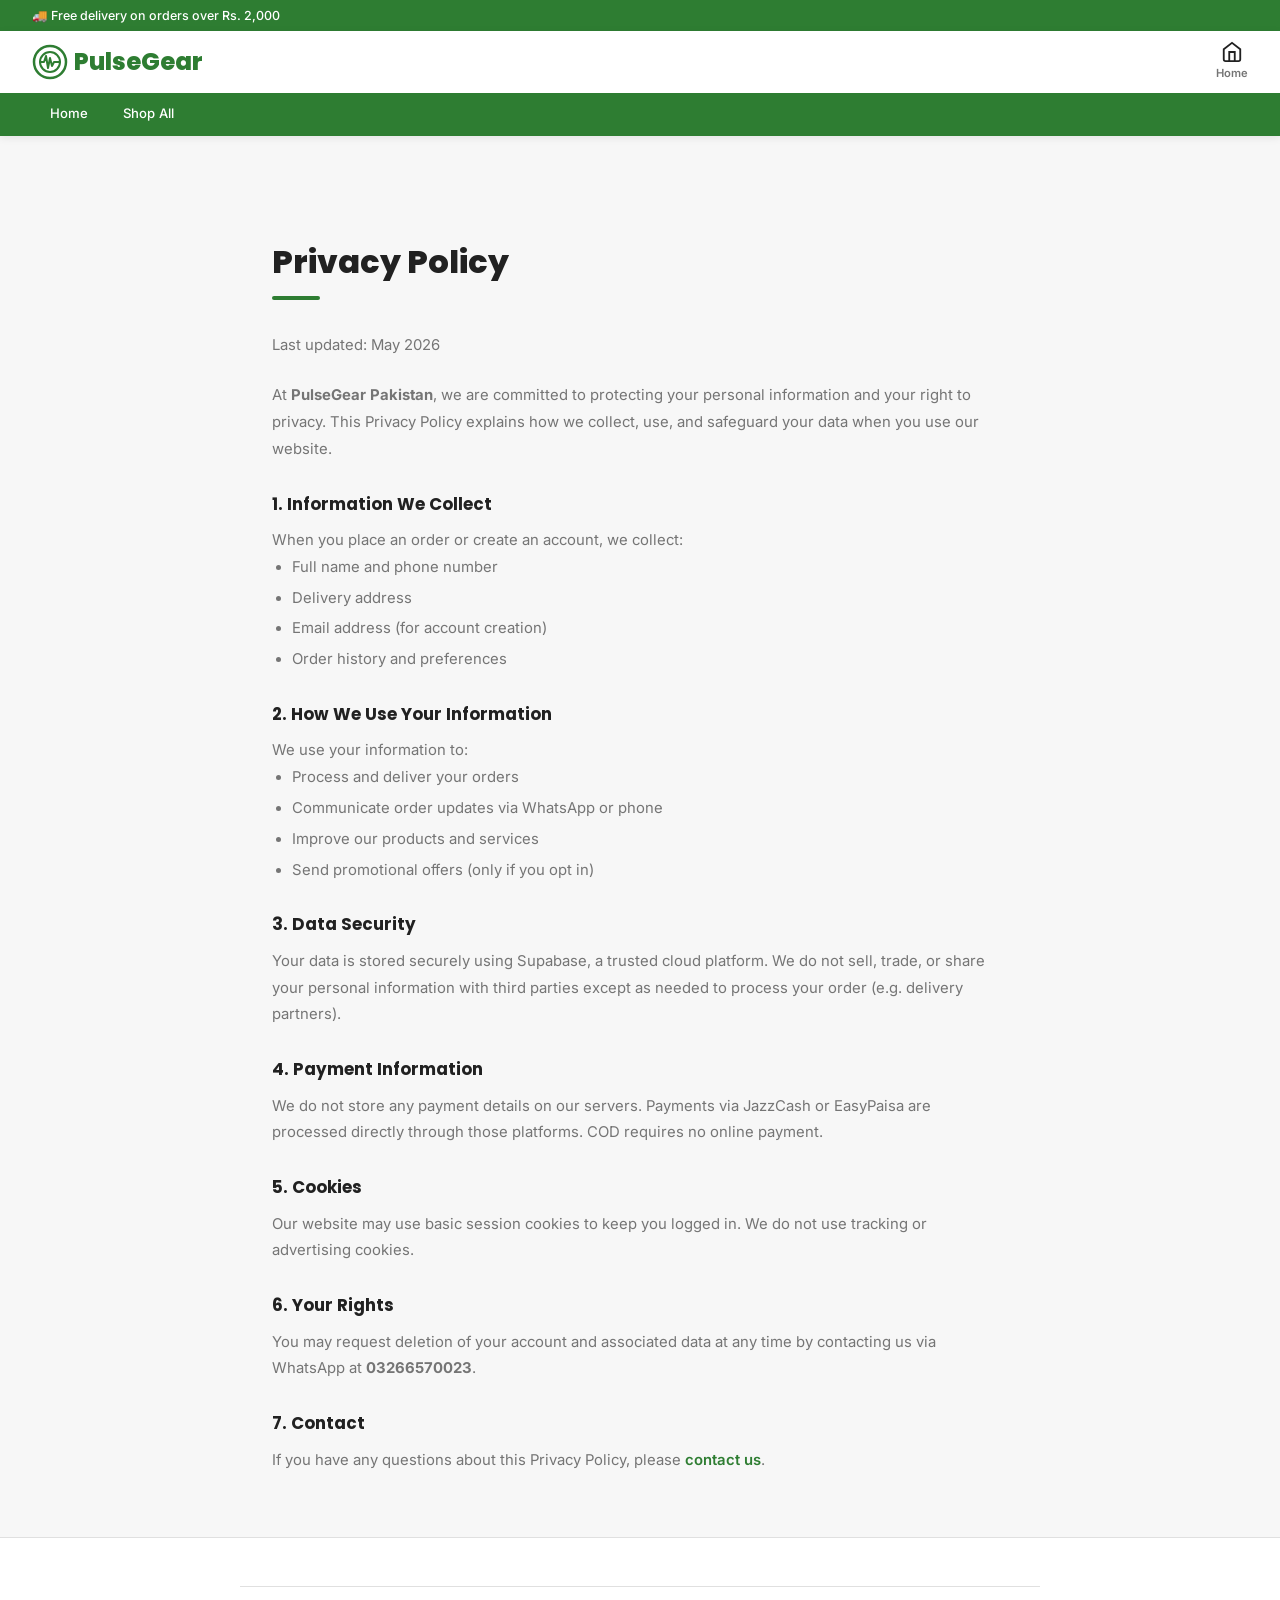
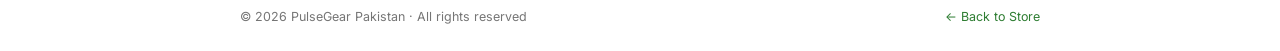
<file: css/privacy.html>
<!DOCTYPE html>
<html lang="en">
<head>
<meta charset="UTF-8"/><meta name="viewport" content="width=device-width,initial-scale=1.0"/>
<title>Privacy Policy — PulseGear</title>
<link rel="stylesheet" href="../css/style.css"/>
<style>
.info-page { max-width: 800px; margin: 0 auto; padding: 100px 2rem 4rem }
.info-page h1 { font-family: var(--F1); font-size: 2rem; font-weight: 800; color: var(--text); margin-bottom: .5rem }
.hero-line { width: 48px; height: 4px; background: var(--green); border-radius: 2px; margin-bottom: 2rem }
.info-page h2 { font-family: var(--F1); font-size: 1.05rem; font-weight: 700; color: var(--text); margin: 1.75rem 0 .6rem }
.info-page p, .info-page li { font-size: .93rem; color: var(--mute); line-height: 1.8 }
.info-page ul { padding-left: 1.25rem; margin-bottom: 1rem }
.info-page li { margin-bottom: .25rem }
.last-updated { font-size: .8rem; color: var(--mute2); margin-bottom: 1.5rem }
</style>
</head>
<body>
<div class="topbar"><span>🚚 Free delivery on orders over Rs. 2,000</span></div>
<nav id="navbar">
  <div class="nav-inner">
    <a class="nav-logo" href="../index.html">
      <svg class="logo-icon" viewBox="0 0 36 36" fill="none"><circle cx="18" cy="18" r="16" stroke="#2e7d32" stroke-width="2.5"/><circle cx="18" cy="18" r="10" stroke="#2e7d32" stroke-width="2"/><polyline points="8,18 12,18 14,12 16,24 18,14 20,22 22,18 28,18" fill="none" stroke="#2e7d32" stroke-width="2" stroke-linecap="round" stroke-linejoin="round"/></svg>
      PulseGear
    </a>
    <div class="nav-actions" style="margin-left:auto">
      <a href="../index.html" class="nav-action"><svg viewBox="0 0 24 24" fill="none" stroke-width="2" stroke-linecap="round"><path d="M3 9l9-7 9 7v11a2 2 0 0 1-2 2H5a2 2 0 0 1-2-2z"/><polyline points="9 22 9 12 15 12 15 22"/></svg><span>Home</span></a>
    </div>
  </div>
  <div class="menu-bar"><div class="menu-bar-inner"><div class="menu-links"><a href="../index.html">Home</a><a href="../index.html#products-section">Shop All</a></div></div></div>
</nav>

<div class="info-page">
  <h1>Privacy Policy</h1>
  <div class="hero-line"></div>
  <p class="last-updated">Last updated: May 2026</p>

  <p>At <strong>PulseGear Pakistan</strong>, we are committed to protecting your personal information and your right to privacy. This Privacy Policy explains how we collect, use, and safeguard your data when you use our website.</p>

  <h2>1. Information We Collect</h2>
  <p>When you place an order or create an account, we collect:</p>
  <ul>
    <li>Full name and phone number</li>
    <li>Delivery address</li>
    <li>Email address (for account creation)</li>
    <li>Order history and preferences</li>
  </ul>

  <h2>2. How We Use Your Information</h2>
  <p>We use your information to:</p>
  <ul>
    <li>Process and deliver your orders</li>
    <li>Communicate order updates via WhatsApp or phone</li>
    <li>Improve our products and services</li>
    <li>Send promotional offers (only if you opt in)</li>
  </ul>

  <h2>3. Data Security</h2>
  <p>Your data is stored securely using Supabase, a trusted cloud platform. We do not sell, trade, or share your personal information with third parties except as needed to process your order (e.g. delivery partners).</p>

  <h2>4. Payment Information</h2>
  <p>We do not store any payment details on our servers. Payments via JazzCash or EasyPaisa are processed directly through those platforms. COD requires no online payment.</p>

  <h2>5. Cookies</h2>
  <p>Our website may use basic session cookies to keep you logged in. We do not use tracking or advertising cookies.</p>

  <h2>6. Your Rights</h2>
  <p>You may request deletion of your account and associated data at any time by contacting us via WhatsApp at <strong>03266570023</strong>.</p>

  <h2>7. Contact</h2>
  <p>If you have any questions about this Privacy Policy, please <a href="contact.html" style="color:var(--green);font-weight:600">contact us</a>.</p>
</div>

<footer>
  <div class="footer-bottom" style="max-width:800px;margin:0 auto">
    <span>© 2026 PulseGear Pakistan · All rights reserved</span>
    <a href="../index.html" style="color:var(--green)">← Back to Store</a>
  </div>
</footer>
</body>
</html>
</file>
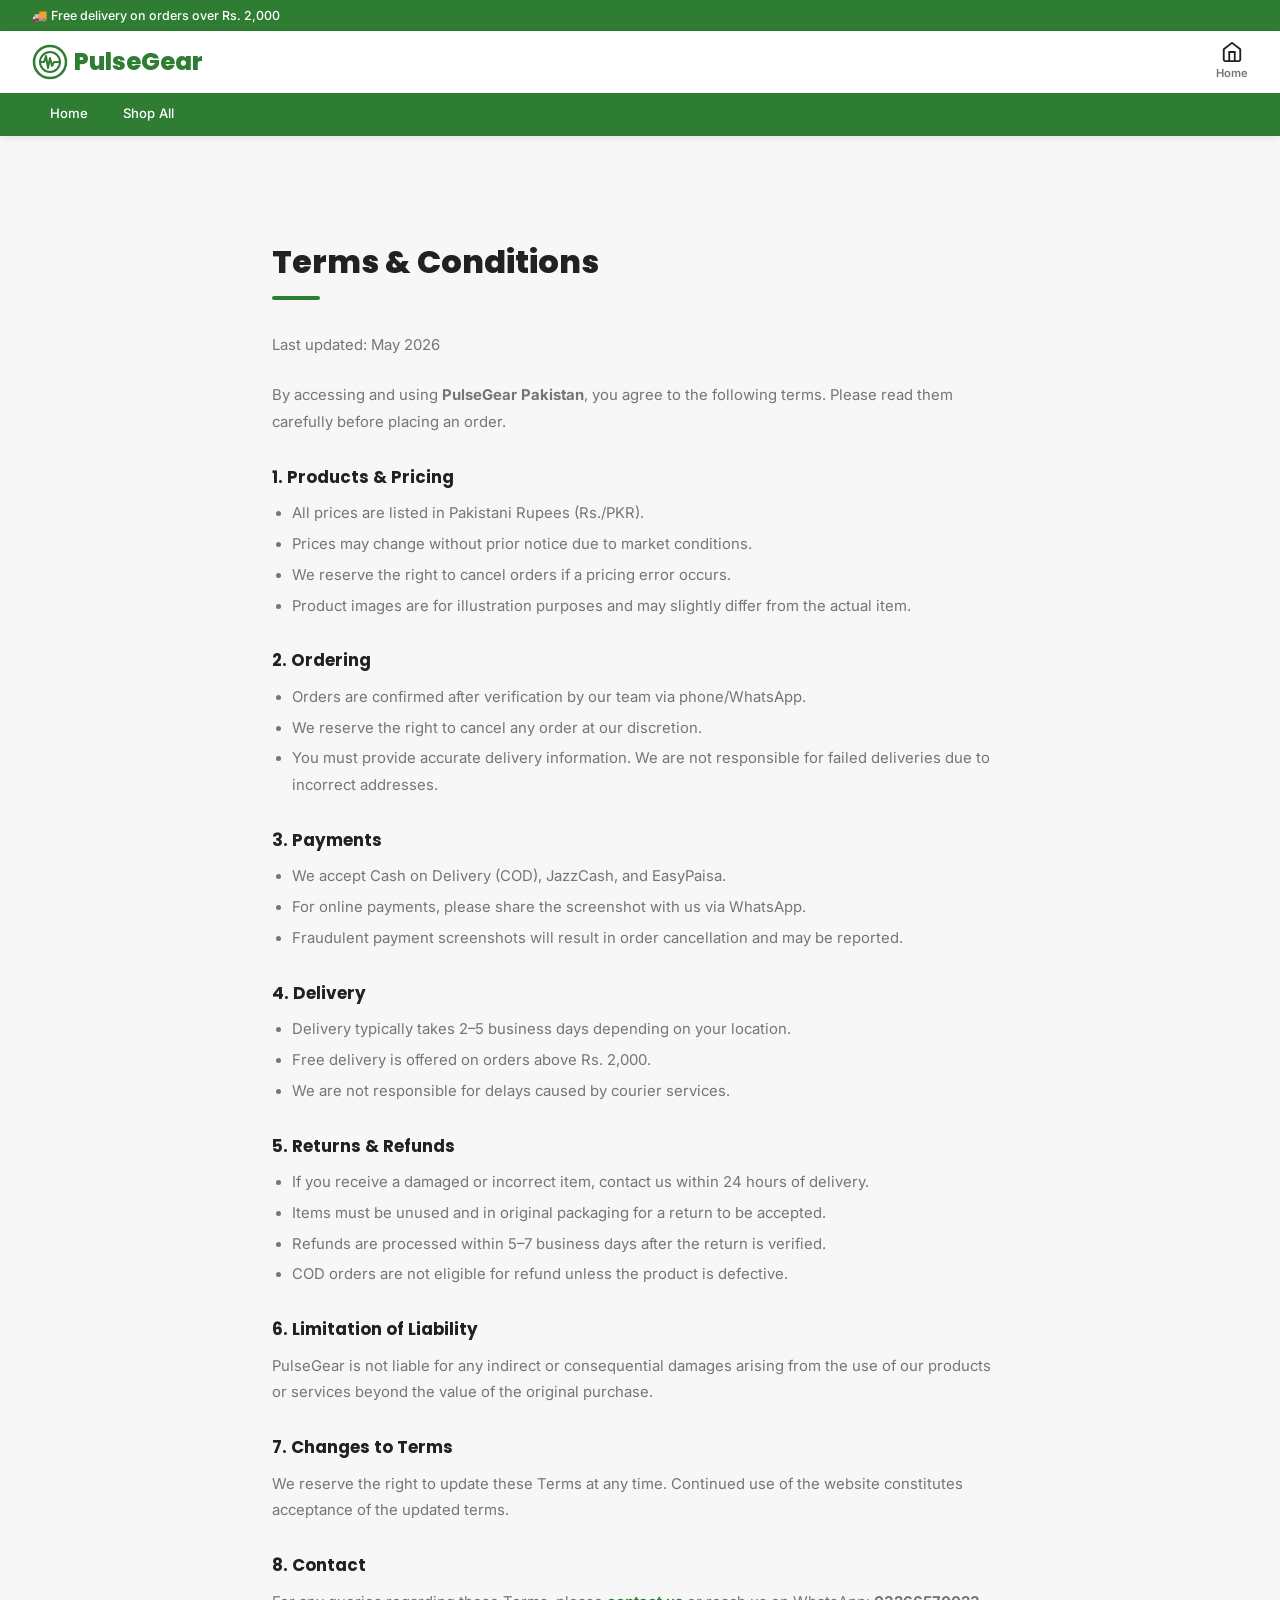
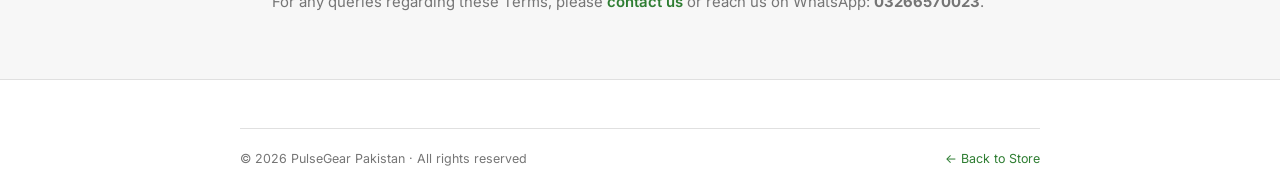
<file: css/terms.html>
<!DOCTYPE html>
<html lang="en">
<head>
<meta charset="UTF-8"/><meta name="viewport" content="width=device-width,initial-scale=1.0"/>
<title>Terms & Conditions — PulseGear</title>
<link rel="stylesheet" href="../css/style.css"/>
<style>
.info-page { max-width: 800px; margin: 0 auto; padding: 100px 2rem 4rem }
.info-page h1 { font-family: var(--F1); font-size: 2rem; font-weight: 800; color: var(--text); margin-bottom: .5rem }
.hero-line { width: 48px; height: 4px; background: var(--green); border-radius: 2px; margin-bottom: 2rem }
.info-page h2 { font-family: var(--F1); font-size: 1.05rem; font-weight: 700; color: var(--text); margin: 1.75rem 0 .6rem }
.info-page p, .info-page li { font-size: .93rem; color: var(--mute); line-height: 1.8 }
.info-page ul { padding-left: 1.25rem; margin-bottom: 1rem }
.info-page li { margin-bottom: .25rem }
.last-updated { font-size: .8rem; color: var(--mute2); margin-bottom: 1.5rem }
</style>
</head>
<body>
<div class="topbar"><span>🚚 Free delivery on orders over Rs. 2,000</span></div>
<nav id="navbar">
  <div class="nav-inner">
    <a class="nav-logo" href="../index.html">
      <svg class="logo-icon" viewBox="0 0 36 36" fill="none"><circle cx="18" cy="18" r="16" stroke="#2e7d32" stroke-width="2.5"/><circle cx="18" cy="18" r="10" stroke="#2e7d32" stroke-width="2"/><polyline points="8,18 12,18 14,12 16,24 18,14 20,22 22,18 28,18" fill="none" stroke="#2e7d32" stroke-width="2" stroke-linecap="round" stroke-linejoin="round"/></svg>
      PulseGear
    </a>
    <div class="nav-actions" style="margin-left:auto">
      <a href="../index.html" class="nav-action"><svg viewBox="0 0 24 24" fill="none" stroke-width="2" stroke-linecap="round"><path d="M3 9l9-7 9 7v11a2 2 0 0 1-2 2H5a2 2 0 0 1-2-2z"/><polyline points="9 22 9 12 15 12 15 22"/></svg><span>Home</span></a>
    </div>
  </div>
  <div class="menu-bar"><div class="menu-bar-inner"><div class="menu-links"><a href="../index.html">Home</a><a href="../index.html#products-section">Shop All</a></div></div></div>
</nav>

<div class="info-page">
  <h1>Terms &amp; Conditions</h1>
  <div class="hero-line"></div>
  <p class="last-updated">Last updated: May 2026</p>

  <p>By accessing and using <strong>PulseGear Pakistan</strong>, you agree to the following terms. Please read them carefully before placing an order.</p>

  <h2>1. Products & Pricing</h2>
  <ul>
    <li>All prices are listed in Pakistani Rupees (Rs./PKR).</li>
    <li>Prices may change without prior notice due to market conditions.</li>
    <li>We reserve the right to cancel orders if a pricing error occurs.</li>
    <li>Product images are for illustration purposes and may slightly differ from the actual item.</li>
  </ul>

  <h2>2. Ordering</h2>
  <ul>
    <li>Orders are confirmed after verification by our team via phone/WhatsApp.</li>
    <li>We reserve the right to cancel any order at our discretion.</li>
    <li>You must provide accurate delivery information. We are not responsible for failed deliveries due to incorrect addresses.</li>
  </ul>

  <h2>3. Payments</h2>
  <ul>
    <li>We accept Cash on Delivery (COD), JazzCash, and EasyPaisa.</li>
    <li>For online payments, please share the screenshot with us via WhatsApp.</li>
    <li>Fraudulent payment screenshots will result in order cancellation and may be reported.</li>
  </ul>

  <h2>4. Delivery</h2>
  <ul>
    <li>Delivery typically takes 2–5 business days depending on your location.</li>
    <li>Free delivery is offered on orders above Rs. 2,000.</li>
    <li>We are not responsible for delays caused by courier services.</li>
  </ul>

  <h2>5. Returns & Refunds</h2>
  <ul>
    <li>If you receive a damaged or incorrect item, contact us within 24 hours of delivery.</li>
    <li>Items must be unused and in original packaging for a return to be accepted.</li>
    <li>Refunds are processed within 5–7 business days after the return is verified.</li>
    <li>COD orders are not eligible for refund unless the product is defective.</li>
  </ul>

  <h2>6. Limitation of Liability</h2>
  <p>PulseGear is not liable for any indirect or consequential damages arising from the use of our products or services beyond the value of the original purchase.</p>

  <h2>7. Changes to Terms</h2>
  <p>We reserve the right to update these Terms at any time. Continued use of the website constitutes acceptance of the updated terms.</p>

  <h2>8. Contact</h2>
  <p>For any queries regarding these Terms, please <a href="contact.html" style="color:var(--green);font-weight:600">contact us</a> or reach us on WhatsApp: <strong>03266570023</strong>.</p>
</div>

<footer>
  <div class="footer-bottom" style="max-width:800px;margin:0 auto">
    <span>© 2026 PulseGear Pakistan · All rights reserved</span>
    <a href="../index.html" style="color:var(--green)">← Back to Store</a>
  </div>
</footer>
</body>
</html>
</file>
<file: css/style.css>
@import url('https://fonts.googleapis.com/css2?family=Inter:wght@400;500;600;700;800&family=Poppins:wght@400;500;600;700;800&display=swap');
 
/* ============ RESET & TOKENS ============ */
*, *::before, *::after { box-sizing: border-box; margin: 0; padding: 0 }
:root {
  --green:   #2e7d32;
  --green2:  #388e3c;
  --green-l: #e8f5e9;
  --red:     #e53935;
  --red-l:   #ffebee;
  --orange:  #fb8c00;
  --white:   #ffffff;
  --off:     #f7f7f7;
  --border:  #e0e0e0;
  --text:    #212121;
  --mute:    #757575;
  --mute2:   #9e9e9e;
  --card:    #ffffff;
  --F1: 'Poppins', sans-serif;
  --F2: 'Inter', sans-serif;
  --radius: 8px;
  --shadow: 0 2px 12px rgba(0,0,0,.08);
  --shadow-md: 0 4px 20px rgba(0,0,0,.12);
}
html { scroll-behavior: smooth; background: var(--off) }
body { font-family: var(--F2); color: var(--text); background: var(--off); line-height: 1.6; overflow-x: hidden; -webkit-font-smoothing: antialiased }
a { color: inherit; text-decoration: none }
img { max-width: 100%; display: block }
button { font: inherit; cursor: pointer; border: none; background: none }
::selection { background: var(--green); color: #fff }
 
/* ============ TOP BAR ============ */
.topbar {
  background: var(--green);
  color: #fff;
  font-size: .78rem;
  font-weight: 500;
  padding: .35rem 2rem;
  display: flex;
  align-items: center;
  justify-content: space-between;
  font-family: var(--F2);
}
.topbar a { color: #fff; opacity: .9 }
.topbar a:hover { opacity: 1 }
 
/* ============ NAV ============ */
nav#navbar {
  position: sticky; top: 0; z-index: 1000;
  background: var(--white);
  border-bottom: 2px solid var(--green);
  box-shadow: 0 2px 8px rgba(0,0,0,.08);
}
.nav-inner {
  max-width: 1280px; margin: 0 auto;
  display: flex; align-items: center;
  padding: .6rem 2rem; gap: 1.5rem;
}
.nav-logo {
  font-family: var(--F1); font-size: 1.5rem; font-weight: 800;
  color: var(--green); flex-shrink: 0; display: flex; align-items: center; gap: .4rem;
  text-decoration: none;
}
.nav-logo .logo-icon { width: 36px; height: 36px; flex-shrink: 0 }
 
/* Search bar */
.nav-search {
  flex: 1; display: flex; max-width: 560px;
  border: 2px solid var(--green); border-radius: var(--radius); overflow: hidden;
}
.nav-search input {
  flex: 1; padding: .55rem 1rem; font-family: var(--F2); font-size: .9rem;
  border: none; outline: none; color: var(--text);
}
.nav-search button {
  background: var(--green); color: #fff; padding: 0 1.1rem;
  font-size: 1rem; cursor: pointer; transition: background .2s;
  display: flex; align-items: center;
}
.nav-search button:hover { background: var(--green2) }
 
/* Nav right actions */
.nav-actions {
  display: flex; align-items: center; gap: 1.25rem; flex-shrink: 0;
}
.nav-action {
  display: flex; flex-direction: column; align-items: center;
  gap: .15rem; cursor: pointer; position: relative;
  font-size: .7rem; font-weight: 600; color: var(--mute);
  text-decoration: none; transition: color .2s;
}
.nav-action svg { width: 22px; height: 22px; stroke: var(--text) }
.nav-action:hover { color: var(--green) }
.nav-action:hover svg { stroke: var(--green) }
.nav-badge {
  position: absolute; top: -5px; right: -5px;
  background: var(--green); color: #fff;
  font-size: .6rem; font-weight: 700;
  border-radius: 50%; width: 16px; height: 16px;
  display: flex; align-items: center; justify-content: center;
}
.nav-cart-total {
  font-size: .72rem; font-weight: 700; color: var(--text);
}
.nav-user-info { font-size: .72rem; color: var(--text); font-weight: 600 }
 
/* Green menu bar */
.menu-bar {
  background: var(--green);
  max-width: 100%;
}
.menu-bar-inner {
  max-width: 1280px; margin: 0 auto;
  display: flex; align-items: center;
  padding: 0 2rem;
}
.menu-toggle {
  display: flex; align-items: center; gap: .5rem;
  color: #fff; font-size: .85rem; font-weight: 600;
  padding: .65rem 1.1rem; cursor: pointer;
  border-right: 1px solid rgba(255,255,255,.2);
  font-family: var(--F2);
}
.menu-toggle svg { width: 18px; height: 18px; stroke: #fff }
.menu-links {
  display: flex; align-items: center; gap: 0;
}
.menu-links a {
  color: #fff; font-size: .82rem; font-weight: 500;
  padding: .65rem 1.1rem; transition: background .2s;
  display: block;
}
.menu-links a:hover { background: rgba(255,255,255,.15) }
 
/* Call now badge */
.call-badge {
  margin-left: auto;
  background: #fff; color: var(--green);
  font-size: .82rem; font-weight: 700;
  padding: .45rem 1.1rem; border-radius: 4px;
  display: flex; align-items: center; gap: .4rem;
}
.call-badge svg { width: 14px; height: 14px; stroke: var(--green) }
 
/* ============ HERO SLIDER ============ */
.hero-slider {
  position: relative; overflow: hidden;
  background: var(--off); width: 100%;
}
.slider-track {
  display: flex; transition: transform .5s ease;
  width: 100%;
}
.slide {
  min-width: 100%; width: 100%; flex-shrink: 0;
  position: relative;
  background: linear-gradient(120deg, #e3f2fd 0%, #e8f5e9 100%);
  min-height: 380px; display: flex; align-items: center;
  padding: 2.5rem 4rem; overflow: hidden;
  box-sizing: border-box;
}
.slide-content { max-width: 480px; z-index: 2; position: relative }
.slide-tag {
  display: inline-block; background: var(--green); color: #fff;
  font-size: .72rem; font-weight: 700; letter-spacing: .08em;
  padding: .3rem .8rem; border-radius: 4px; margin-bottom: 1rem;
  text-transform: uppercase;
}
.slide h2 {
  font-family: var(--F1); font-size: clamp(1.8rem, 4vw, 2.8rem);
  font-weight: 800; color: var(--text); line-height: 1.2; margin-bottom: .75rem;
}
.slide h2 span { color: var(--green) }
.slide p { font-size: .95rem; color: var(--mute); margin-bottom: 1.5rem }
.slide-img {
  position: absolute; right: 4rem; top: 50%;
  transform: translateY(-50%);
  width: clamp(200px, 35%, 360px);
  height: auto; z-index: 1;
  filter: drop-shadow(0 16px 32px rgba(0,0,0,.15));
  animation: slideFloat 4s ease-in-out infinite;
}
@keyframes slideFloat {
  0%,100% { transform: translateY(-50%) translateY(0) }
  50%      { transform: translateY(-50%) translateY(-12px) }
}
.slider-btn {
  position: absolute; top: 50%; transform: translateY(-50%);
  background: rgba(255,255,255,.9); border: 1px solid var(--border);
  width: 40px; height: 40px; border-radius: 50%;
  display: flex; align-items: center; justify-content: center;
  cursor: pointer; z-index: 10; transition: all .2s; box-shadow: var(--shadow);
}
.slider-btn:hover { background: var(--green); color: #fff }
.slider-btn svg { width: 18px; height: 18px; stroke: currentColor }
.slider-prev { left: 1rem }
.slider-next { right: 1rem }
.slider-dots {
  position: absolute; bottom: 1rem; left: 50%; transform: translateX(-50%);
  display: flex; gap: .5rem;
}
.slider-dot {
  width: 8px; height: 8px; border-radius: 50%;
  background: rgba(0,0,0,.2); cursor: pointer; transition: all .3s;
}
.slider-dot.active { background: var(--green); width: 24px; border-radius: 4px }
 
/* Shop Now button */
.btn-shop {
  display: inline-flex; align-items: center; gap: .5rem;
  background: var(--green); color: #fff;
  font-family: var(--F1); font-size: .88rem; font-weight: 700;
  padding: .75rem 1.75rem; border-radius: var(--radius);
  border: none; cursor: pointer; transition: all .25s;
  box-shadow: 0 4px 14px rgba(46,125,50,.35);
}
.btn-shop:hover { background: var(--green2); transform: translateY(-2px); box-shadow: 0 6px 20px rgba(46,125,50,.4) }
.btn-shop svg { width: 16px; height: 16px; stroke: #fff }
 
/* ============ CATEGORIES SECTION ============ */
.section {
  max-width: 1280px; margin: 0 auto; padding: 2rem 2rem;
}
.section-title {
  font-family: var(--F1); font-size: 1.3rem; font-weight: 700;
  color: var(--text); margin-bottom: 1.25rem;
  padding-bottom: .6rem; border-bottom: 2px solid var(--green);
  display: flex; align-items: center; justify-content: space-between;
}
.section-title a {
  font-size: .8rem; font-weight: 600; color: var(--green);
  font-family: var(--F2);
}
.section-title a:hover { text-decoration: underline }
 
.cat-grid {
  display: grid;
  grid-template-columns: repeat(auto-fill, minmax(130px, 1fr));
  gap: 1rem;
}
.cat-card {
  background: var(--white); border: 1px solid var(--border);
  border-radius: var(--radius); padding: 1.1rem .75rem;
  display: flex; flex-direction: column; align-items: center; gap: .6rem;
  cursor: pointer; transition: all .25s; text-align: center;
  box-shadow: var(--shadow);
}
.cat-card:hover {
  border-color: var(--green); transform: translateY(-4px);
  box-shadow: 0 8px 24px rgba(46,125,50,.15);
}
.cat-card.active { border-color: var(--green); background: var(--green-l) }
.cat-card-img {
  width: 72px; height: 72px; border-radius: 50%;
  object-fit: cover; background: var(--green-l);
  display: flex; align-items: center; justify-content: center;
  font-size: 2rem; overflow: hidden;
  border: 2px solid rgba(46,125,50,.15);
}
.cat-card-img img { width: 100%; height: 100%; object-fit: cover; border-radius: 50% }
.cat-card-name {
  font-size: .78rem; font-weight: 600; color: var(--text); line-height: 1.3;
}
.cat-card:hover .cat-card-name { color: var(--green) }
 
/* ============ PRODUCTS SECTION ============ */
.products-wrap {
  max-width: 1280px; margin: 0 auto; padding: 0 2rem 3rem;
}
#filter-bar {
  display: flex; gap: .5rem; flex-wrap: wrap; margin-bottom: 1.5rem;
}
.filter-btn {
  font-family: var(--F2); font-size: .8rem; font-weight: 600;
  color: var(--mute); background: var(--white);
  border: 1.5px solid var(--border); padding: .45rem 1.1rem;
  border-radius: 999px; cursor: pointer; transition: all .2s;
}
.filter-btn:hover, .filter-btn.active {
  color: var(--green); border-color: var(--green);
  background: var(--green-l);
}
#products-grid {
  display: grid;
  grid-template-columns: repeat(auto-fill, minmax(220px, 1fr));
  gap: 1.25rem;
}
 
/* Product Card */
.product-card {
  background: var(--white); border: 1px solid var(--border);
  border-radius: var(--radius); overflow: hidden; position: relative;
  transition: all .3s; box-shadow: var(--shadow);
  animation: fadeInUp .45s ease both;
}
.product-card:hover {
  transform: translateY(-5px);
  box-shadow: 0 12px 32px rgba(0,0,0,.12);
  border-color: var(--green);
}
@keyframes fadeInUp { from{opacity:0;transform:translateY(20px)} to{opacity:1;transform:none} }
 
.card-img {
  width: 100%; height: 200px; overflow: hidden;
  background: var(--green-l); display: flex; align-items: center;
  justify-content: center; font-size: 3.5rem;
  transition: transform .4s;
}
.card-img img { width: 100%; height: 200px; object-fit: cover; display: block; transition: transform .4s }
.product-card:hover .card-img img,
.product-card:hover .card-img { transform: scale(1.05) }
 
/* Rating stars */
.card-rating {
  display: flex; align-items: center; gap: .3rem;
  padding: .5rem .75rem 0;
}
.stars { color: #ffa000; font-size: .82rem; letter-spacing: .05em }
.rating-count { font-size: .72rem; color: var(--mute2) }
 
.card-body { padding: .6rem .75rem .9rem }
.card-name {
  font-family: var(--F1); font-size: .88rem; font-weight: 600;
  color: var(--text); margin-bottom: .5rem; line-height: 1.35;
  display: -webkit-box; -webkit-line-clamp: 2; -webkit-box-orient: vertical; overflow: hidden;
}
.card-footer { display: flex; align-items: center; justify-content: space-between; gap: .5rem }
.card-price-wrap {}
.card-price {
  font-family: var(--F1); font-size: 1rem; font-weight: 700; color: var(--red);
}
.card-price-old {
  font-size: .78rem; color: var(--mute2); text-decoration: line-through;
}
.btn-buy {
  background: var(--green); color: #fff;
  font-family: var(--F2); font-size: .75rem; font-weight: 700;
  padding: .5rem 1rem; border-radius: 6px; border: none;
  cursor: pointer; transition: all .2s; white-space: nowrap;
  box-shadow: 0 2px 8px rgba(46,125,50,.3);
}
.btn-buy:hover { background: var(--green2); transform: translateY(-1px); box-shadow: 0 4px 12px rgba(46,125,50,.4) }
.out-badge {
  font-size: .72rem; font-weight: 700; color: var(--red);
  border: 1.5px solid var(--red); padding: .35rem .75rem; border-radius: 6px;
  background: var(--red-l);
}
 
/* Discount badge */
.discount-badge {
  position: absolute; top: .6rem; left: .6rem;
  background: var(--red); color: #fff;
  font-size: .68rem; font-weight: 700; padding: .25rem .55rem;
  border-radius: 4px;
}
 
/* ============ TRUST BADGES ============ */
.trust-section {
  background: var(--white); border-top: 1px solid var(--border);
  border-bottom: 1px solid var(--border); margin: 1rem 0;
}
.trust-grid {
  max-width: 1280px; margin: 0 auto; padding: 1.5rem 2rem;
  display: grid; grid-template-columns: repeat(auto-fit, minmax(200px, 1fr));
  gap: 1rem;
}
.trust-card {
  display: flex; align-items: center; gap: .85rem;
  background: var(--green-l); border: 1px solid rgba(46,125,50,.2);
  border-radius: var(--radius); padding: 1rem 1.25rem;
  transition: all .25s;
}
.trust-card:hover { transform: translateY(-3px); box-shadow: 0 6px 20px rgba(46,125,50,.12) }
.trust-icon {
  width: 44px; height: 44px; flex-shrink: 0;
  background: var(--green); border-radius: 50%;
  display: flex; align-items: center; justify-content: center;
}
.trust-icon svg { width: 22px; height: 22px; stroke: #fff }
.trust-text h4 { font-size: .92rem; font-weight: 700; color: var(--text); margin-bottom: .1rem }
.trust-text p  { font-size: .76rem; color: var(--mute) }
 
/* ============ FOOTER ============ */
footer {
  background: var(--white); border-top: 1px solid var(--border);
  padding: 3rem 2rem 1.5rem;
}
.footer-inner {
  max-width: 1280px; margin: 0 auto;
  display: grid; grid-template-columns: 1.6fr 1fr 1fr 1fr 1.4fr;
  gap: 2.5rem; margin-bottom: 2rem;
}
.footer-brand p {
  font-size: .84rem; color: var(--mute); margin: .75rem 0 1rem; line-height: 1.7;
}
.footer-socials { display: flex; gap: .6rem; margin-top: .5rem }
.footer-socials a {
  width: 34px; height: 34px; border-radius: 50%;
  background: var(--off); border: 1px solid var(--border);
  display: flex; align-items: center; justify-content: center;
  transition: all .2s; color: var(--mute);
}
.footer-socials a:hover { background: var(--green); border-color: var(--green); color: #fff }
.footer-socials svg { width: 16px; height: 16px; stroke: currentColor; fill: none }
 
.footer-col h4 {
  font-family: var(--F1); font-size: .92rem; font-weight: 700;
  color: var(--text); margin-bottom: .9rem;
  padding-bottom: .5rem; border-bottom: 2px solid var(--green);
  display: inline-block;
}
.footer-col ul { list-style: none }
.footer-col ul li { margin-bottom: .55rem }
.footer-col ul li a {
  font-size: .82rem; color: var(--mute); transition: color .2s;
}
.footer-col ul li a:hover { color: var(--green) }
 
.footer-contact li {
  display: flex; align-items: flex-start; gap: .6rem;
  font-size: .82rem; color: var(--mute); margin-bottom: .6rem;
}
.footer-contact svg { width: 15px; height: 15px; stroke: var(--green); flex-shrink: 0; margin-top: .15rem }
 
.footer-newsletter h4 {
  font-family: var(--F1); font-size: .92rem; font-weight: 700;
  color: var(--text); margin-bottom: .5rem;
}
.footer-newsletter p { font-size: .82rem; color: var(--mute); margin-bottom: 1rem }
.newsletter-form {
  display: flex; border: 1.5px solid var(--border); border-radius: var(--radius); overflow: hidden;
}
.newsletter-form input {
  flex: 1; padding: .65rem .9rem; font-size: .85rem;
  border: none; outline: none; font-family: var(--F2);
}
.newsletter-form button {
  background: var(--green); color: #fff;
  font-size: .82rem; font-weight: 700; padding: 0 1.1rem;
  cursor: pointer; transition: background .2s; font-family: var(--F2);
}
.newsletter-form button:hover { background: var(--green2) }
 
.footer-bottom {
  max-width: 1280px; margin: 0 auto;
  border-top: 1px solid var(--border); padding-top: 1.25rem;
  display: flex; align-items: center; justify-content: space-between;
  font-size: .78rem; color: var(--mute); flex-wrap: wrap; gap: .5rem;
}
.footer-bottom a { color: var(--green) }
 
/* ============ MODAL ============ */
.modal-overlay {
  position: fixed; inset: 0; background: rgba(0,0,0,.55);
  z-index: 2000; display: flex; align-items: center;
  justify-content: center; padding: 1rem;
  backdrop-filter: blur(4px); animation: fadeIn .2s ease;
}
.modal-box {
  background: var(--white); border-radius: 12px;
  max-width: 500px; width: 100%; padding: 2rem;
  position: relative; box-shadow: 0 20px 60px rgba(0,0,0,.2);
  max-height: 92vh; overflow-y: auto; animation: slideUp .3s ease;
}
.modal-close {
  position: absolute; top: 1rem; right: 1rem;
  background: var(--off); border: none; color: var(--mute);
  font-size: 1.1rem; cursor: pointer; width: 30px; height: 30px;
  border-radius: 50%; display: flex; align-items: center; justify-content: center;
  transition: all .2s;
}
.modal-close:hover { background: var(--red); color: #fff }
.modal-title {
  font-family: var(--F1); font-size: 1.1rem; font-weight: 700;
  color: var(--text); margin-bottom: 1.25rem;
}
.prod-summary {
  background: var(--green-l); border: 1px solid rgba(46,125,50,.2);
  padding: .9rem 1rem; margin-bottom: 1.25rem;
  border-radius: var(--radius); font-size: .88rem;
}
.text-center { text-align: center }
.order-id-txt { font-size: .82rem; color: var(--green); font-weight: 700; margin: .6rem 0 1rem }
 
/* SUCCESS */
.success-icon {
  width: 60px; height: 60px; border-radius: 50%;
  border: 2.5px solid var(--green); color: var(--green);
  display: flex; align-items: center; justify-content: center;
  font-size: 1.8rem; margin: 0 auto 1rem;
  animation: successPulse 1.5s infinite;
}
@keyframes successPulse {
  0%,100%{ box-shadow:0 0 0 0 rgba(46,125,50,.4) }
  50%    { box-shadow:0 0 0 14px rgba(46,125,50,0) }
}
 
/* ============ FORM ============ */
.fg { margin-bottom: 1rem }
.fg label {
  display: block; font-size: .78rem; font-weight: 600;
  color: var(--mute); margin-bottom: .4rem; text-transform: uppercase; letter-spacing: .05em;
}
.fg input, .fg textarea, .fg select {
  width: 100%; background: var(--white);
  border: 1.5px solid var(--border); color: var(--text);
  font-family: var(--F2); font-size: .9rem;
  padding: .7rem .9rem; border-radius: var(--radius); outline: none;
  transition: border-color .2s, box-shadow .2s;
}
.fg input:focus, .fg textarea:focus, .fg select:focus {
  border-color: var(--green); box-shadow: 0 0 0 3px rgba(46,125,50,.1);
}
.fg textarea { height: 80px; resize: vertical }
 
.pay-opts { display: flex; gap: .6rem; flex-wrap: wrap; margin-bottom: .5rem }
.pay-opt {
  display: flex; align-items: center; gap: .5rem;
  font-size: .85rem; font-weight: 600; cursor: pointer;
  border: 1.5px solid var(--border); padding: .55rem 1rem;
  border-radius: var(--radius); transition: border-color .2s;
}
.pay-opt:hover { border-color: var(--green) }
.pay-opt input[type=radio] { accent-color: var(--green) }
.pay-info {
  background: var(--green-l); border: 1.5px solid rgba(46,125,50,.25);
  padding: .8rem 1rem; border-radius: var(--radius);
  font-size: .82rem; color: var(--green); margin-top: .5rem; display: none;
}
.err-msg {
  background: var(--red-l); border: 1.5px solid rgba(229,57,53,.25);
  color: var(--red); font-size: .82rem; padding: .7rem 1rem;
  border-radius: var(--radius); margin-bottom: 1rem; display: none;
}
.btn-full {
  width: 100%; padding: .85rem; border-radius: var(--radius);
  background: var(--green); color: #fff; font-family: var(--F1);
  font-size: .95rem; font-weight: 700; cursor: pointer;
  transition: all .25s; border: none;
  box-shadow: 0 4px 14px rgba(46,125,50,.3);
}
.btn-full:hover { background: var(--green2); transform: translateY(-2px) }
.btn-ghost {
  background: transparent; border: 1.5px solid var(--border);
  color: var(--mute); font-family: var(--F2); font-size: .85rem;
  padding: .6rem 1.4rem; cursor: pointer; border-radius: var(--radius);
  transition: all .2s;
}
.btn-ghost:hover { border-color: var(--text); color: var(--text) }
.btn {
  display: inline-flex; align-items: center; gap: .4rem;
  font-family: var(--F2); font-size: .85rem; font-weight: 600;
  padding: .6rem 1.4rem; border-radius: var(--radius);
  border: 1.5px solid var(--green); color: var(--green);
  background: transparent; cursor: pointer; transition: all .2s;
  text-decoration: none;
}
.btn:hover { background: var(--green); color: #fff }
.btn-p { border-color: var(--red); color: var(--red) }
.btn-p:hover { background: var(--red); color: #fff }
 
/* ============ LOGIN GUARD / AUTH ============ */
.auth-page {
  min-height: 100vh; display: flex; align-items: center;
  justify-content: center; padding: 90px 1.5rem 3rem;
  background: var(--off);
}
.auth-box {
  background: var(--white); border: 1px solid var(--border);
  border-radius: 12px; padding: 2.5rem 2rem;
  width: 100%; max-width: 420px; box-shadow: var(--shadow-md);
}
.auth-title {
  font-family: var(--F1); font-size: 1.4rem; font-weight: 700;
  color: var(--text); text-align: center; margin-bottom: 1.5rem;
}
.auth-switch { text-align: center; margin-top: 1rem; font-size: .85rem; color: var(--mute) }
.auth-switch a { color: var(--green); font-weight: 700 }
 
/* ============ ORDERS / TABLE ============ */
.page-wrap { max-width: 1280px; margin: 0 auto; padding: 90px 2rem 3rem }
.page-title {
  font-family: var(--F1); font-size: 1.3rem; font-weight: 700;
  color: var(--text); margin-bottom: 1.5rem;
}
.tbl { width: 100%; border-collapse: collapse; font-size: .85rem }
.tbl th {
  background: var(--green-l); color: var(--green);
  font-size: .72rem; font-weight: 700; letter-spacing: .06em;
  text-transform: uppercase; padding: .85rem 1rem;
  text-align: left; border-bottom: 2px solid var(--green);
}
.tbl td { padding: .9rem 1rem; border-bottom: 1px solid var(--border); vertical-align: middle }
.tbl tr:hover td { background: var(--green-l) }
.badge-status {
  display: inline-block; font-size: .7rem; font-weight: 700;
  letter-spacing: .05em; padding: .3rem .8rem; border-radius: 999px;
}
.s-pending   { background: #fff8e1; color: #f57f17; border: 1px solid #ffe082 }
.s-shipped   { background: #e3f2fd; color: #1565c0; border: 1px solid #90caf9 }
.s-delivered { background: var(--green-l); color: var(--green); border: 1px solid #a5d6a7 }
.s-cancelled { background: var(--red-l); color: var(--red); border: 1px solid #ef9a9a }
 
/* ============ ADMIN ============ */
.admin-layout { display: flex; min-height: 100vh; padding-top: 60px }
.admin-sidebar {
  width: 220px; background: var(--white); border-right: 1px solid var(--border);
  padding: 1.5rem 0; position: fixed; top: 60px; bottom: 0; overflow-y: auto; z-index: 100;
}
.sidebar-section {
  font-size: .68rem; font-weight: 700; letter-spacing: .12em; text-transform: uppercase;
  color: var(--mute2); padding: 1rem 1.25rem .4rem;
}
.sidebar-link {
  display: block; font-size: .85rem; font-weight: 600; color: var(--mute);
  padding: .65rem 1.25rem; border-left: 3px solid transparent;
  transition: all .2s; cursor: pointer; text-decoration: none;
}
.sidebar-link:hover, .sidebar-link.active {
  color: var(--green); border-left-color: var(--green); background: var(--green-l);
}
.admin-main { flex: 1; margin-left: 220px; padding: 2.5rem }
.admin-title {
  font-family: var(--F1); font-size: 1.2rem; font-weight: 700;
  color: var(--text); margin-bottom: 1.5rem;
}
.stats-grid { display: grid; grid-template-columns: repeat(auto-fill,minmax(180px,1fr)); gap: 1rem; margin-bottom: 2rem }
.stat-card {
  background: var(--white); border: 1px solid var(--border);
  border-radius: var(--radius); padding: 1.25rem; position: relative; overflow: hidden;
}
.stat-card::after {
  content: ''; position: absolute; bottom: 0; left: 0; right: 0; height: 3px;
  background: var(--green);
}
.stat-label { font-size: .7rem; font-weight: 700; letter-spacing: .08em; text-transform: uppercase; color: var(--mute); margin-bottom: .5rem }
.stat-val { font-family: var(--F1); font-size: 1.6rem; font-weight: 800; color: var(--text) }
.tab-bar { display: flex; margin-bottom: 1.25rem; flex-wrap: wrap; border-bottom: 2px solid var(--border) }
.tab-btn {
  font-size: .82rem; font-weight: 600; background: transparent;
  border: none; color: var(--mute); padding: .65rem 1.25rem; cursor: pointer;
  border-bottom: 2px solid transparent; margin-bottom: -2px; transition: all .2s;
}
.tab-btn.active { color: var(--green); border-bottom-color: var(--green) }
.admin-card { background: var(--white); border: 1px solid var(--border); border-radius: var(--radius); padding: 1.5rem; margin-bottom: 1.25rem }
.admin-card-title { font-size: .82rem; font-weight: 700; letter-spacing: .06em; text-transform: uppercase; color: var(--green); margin-bottom: 1rem }
.search-bar { display: flex; gap: .6rem; margin-bottom: 1rem }
.search-bar input {
  flex: 1; min-width: 200px; background: var(--white);
  border: 1.5px solid var(--border); color: var(--text);
  font-size: .88rem; padding: .65rem .9rem; border-radius: var(--radius); outline: none;
}
.search-bar input:focus { border-color: var(--green) }
.prod-admin-grid { display: grid; grid-template-columns: repeat(auto-fill,minmax(220px,1fr)); gap: 1rem }
.prod-admin-card { background: var(--white); border: 1px solid var(--border); border-radius: var(--radius); padding: 1rem }
.prod-admin-card img { width: 100%; height: 130px; object-fit: cover; border-radius: 6px; margin-bottom: .75rem }
.prod-admin-name { font-family: var(--F1); font-size: .88rem; font-weight: 600; color: var(--text); margin-bottom: .3rem }
.prod-admin-price { font-size: .92rem; font-weight: 700; color: var(--red); margin-bottom: .75rem }
.prod-admin-actions { display: flex; gap: .5rem }
 
/* ============ ANIMATIONS ============ */
@keyframes fadeIn { from{opacity:0} to{opacity:1} }
@keyframes slideUp { from{opacity:0;transform:translateY(24px)} to{opacity:1;transform:none} }
.product-card:nth-child(1){animation-delay:.04s}
.product-card:nth-child(2){animation-delay:.08s}
.product-card:nth-child(3){animation-delay:.12s}
.product-card:nth-child(4){animation-delay:.16s}
.product-card:nth-child(5){animation-delay:.2s}
.product-card:nth-child(6){animation-delay:.24s}
@keyframes statusFlash{0%{background:var(--green-l)}100%{background:transparent}}
.status-updated td{animation:statusFlash .6s ease}
 
/* ============ RESPONSIVE ============ */
@media(max-width:1024px) {
  .footer-inner { grid-template-columns: 1fr 1fr 1fr; }
  .footer-brand { grid-column: 1 / -1 }
}
@media(max-width:768px) {
  .nav-inner { padding: .5rem 1rem; gap: .75rem }
  .menu-links { display: none }
  .topbar { display: none }
  .slide { padding: 1.5rem; min-height: 260px }
  .slide-img { width: 160px; right: 1rem }
  .slide h2 { font-size: 1.4rem }
  .cat-grid { grid-template-columns: repeat(auto-fill, minmax(90px, 1fr)) }
  .products-wrap { padding: 0 1rem 2rem }
  #products-grid { grid-template-columns: repeat(2, 1fr); gap: .75rem }
  .footer-inner { grid-template-columns: 1fr; gap: 1.5rem }
  .admin-sidebar { display: none }
  .admin-main { margin-left: 0; padding: 1rem }
  .modal-box { padding: 1.5rem }
}
@media(max-width:480px) {
  #products-grid { grid-template-columns: 1fr }
}
 
/* ============ ADMIN SLIDER & CAT IMAGE UPLOAD ============ */
.slide-admin-card {
  background: var(--white); border: 1px solid var(--border);
  border-radius: var(--radius); overflow: hidden; position: relative;
  transition: box-shadow .2s;
}
.slide-admin-card:hover { box-shadow: var(--shadow-md) }
.slide-admin-preview {
  width: 100%; height: 160px; object-fit: cover;
  background: var(--green-l); display: flex; align-items: center;
  justify-content: center; font-size: 3rem; overflow: hidden;
}
.slide-admin-preview img { width:100%; height:160px; object-fit:cover }
.slide-admin-body { padding: .9rem }
.slide-admin-title { font-weight: 700; font-size: .9rem; color: var(--text); margin-bottom: .35rem }
.slide-admin-sub { font-size: .78rem; color: var(--mute); margin-bottom: .75rem }
.slide-admin-actions { display: flex; gap: .5rem; flex-wrap: wrap }
 
.upload-zone {
  border: 2px dashed var(--border); border-radius: var(--radius);
  padding: 2rem; text-align: center; cursor: pointer;
  transition: border-color .2s, background .2s; margin-bottom: 1rem;
}
.upload-zone:hover, .upload-zone.dragover {
  border-color: var(--green); background: var(--green-l);
}
.upload-zone-icon { font-size: 2.5rem; margin-bottom: .5rem }
.upload-zone p { font-size: .85rem; color: var(--mute) }
.upload-zone strong { color: var(--green) }
.upload-preview {
  width: 100%; max-height: 200px; object-fit: cover;
  border-radius: var(--radius); margin-top: .75rem; display: none;
}
</file>
